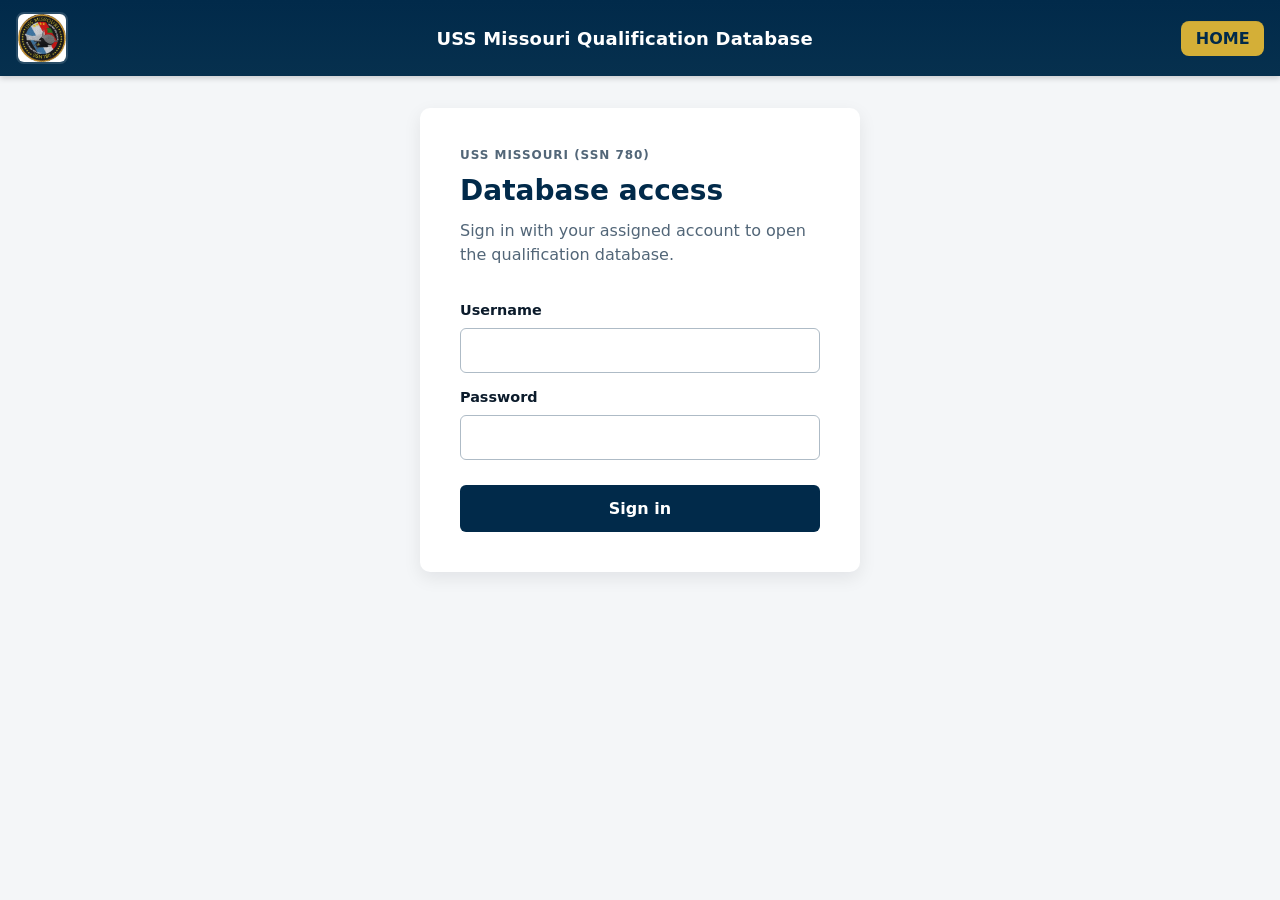
<file: index.html>
<!doctype html>
<html lang="en">
<head>
  <meta charset="utf-8">
  <meta name="viewport" content="width=device-width,initial-scale=1">
  <title>USS Missouri Qualification Database</title>
  <link rel="stylesheet" href="css/styles.css">
  <script src="js/auth.js" defer></script>
</head>
<body data-auth-required hidden>
  <header class="site-header">
    <a href="index.html" class="brand" aria-label="Home">
      <img src="images/IMG_0064.webp" alt="USS Missouri icon" class="brand-icon">
    </a>

    <h1 class="site-title">USS Missouri Qualification Database</h1>

    <button class="login-button" id="logout" type="button">LOG OUT</button>
  </header>

  <main class="content">
    <section class="hero">
      <p>THE QUALIFICATION PAGE FOR USS MISSOURI (SSN 780)<br>CLICK ACCESS TO PROCEED
      </p>
    </section>
  </main>
</body>
</html>
</file>
<file: css/styles.css>
/* styles.css - USS Missouri Qualification Database
   Created: 2026-08-05
   Purpose: Basic responsive header layout with branding icon on the left
            and a login button on the right. Accessible focus styles included.
      Note: DESIGNED WITH GITHUB COPILOT CLI. 
*/

:root{
  --navy:#012a4a;
  --gold:#d4af37;
  --white:#ffffff;
  --muted:#f4f6f8;
  --max-width:1100px;
  --gap:1rem;
  font-family: Inter, system-ui, -apple-system, "Segoe UI", Roboto, "Helvetica Neue", Arial;
  color-scheme: light;
}

*{box-sizing:border-box}
html,body{height:100%;margin:0}
body{
  margin:0;
  background:var(--muted);
  color:#0b1b2b;
  -webkit-font-smoothing:antialiased;
  -moz-osx-font-smoothing:grayscale;
}

/* Header */
.site-header{
  display:grid;
  grid-template-columns:auto 1fr auto;
  align-items:center;
  gap:var(--gap);
  background:linear-gradient(180deg,var(--navy),#06304e);
  color:var(--white);
  padding:0.75rem 1rem;
  box-shadow:0 2px 6px rgba(2,10,20,0.2);
}

/* constrain content width */
.site-header > *{
  max-width:var(--max-width);
  width:100%;
  margin-left:auto;
  margin-right:auto;
}

.brand{
  display:flex;
  align-items:center;
  gap:0.5rem;
  text-decoration:none;
  color:inherit;
}
.brand-icon{
  width:52px;
  height:52px;
  object-fit:cover;
  border-radius:8px;
  display:block;
  border:2px solid rgba(255,255,255,0.15);
}

.site-title{
  margin:0;
  text-align:center;
  font-size:1.125rem;
  font-weight:600;
  letter-spacing:0.2px;
}

.login-button{
  display:inline-flex;
  align-items:center;
  gap:0.5rem;
  padding:0.5rem 0.9rem;
  background:var(--gold);
  color:var(--navy);
  border-radius:8px;
  text-decoration:none;
  font:inherit;
  font-weight:600;
  border:0;
  cursor:pointer;
  box-shadow:0 1px 0 rgba(0,0,0,0.05) inset;
}

.login-button:hover{filter:brightness(0.98);transform:translateY(-1px)}
.login-button:active{transform:translateY(0)}

/* Access page */
.access-content{
  display:flex;
  justify-content:center;
  padding-top:clamp(2rem,8vh,5rem);
}
.access-card{
  width:min(100%,440px);
  align-self:flex-start;
  background:var(--white);
  border-radius:10px;
  padding:clamp(1.5rem,5vw,2.5rem);
  box-shadow:0 6px 18px rgba(2,10,20,0.08);
}
.eyebrow{
  margin:0 0 0.75rem;
  color:#526678;
  font-size:0.75rem;
  font-weight:700;
  letter-spacing:0.08em;
}
.access-card h2{
  margin:0;
  color:var(--navy);
  font-size:1.75rem;
}
.access-description{
  margin:0.75rem 0 1.75rem;
  color:#526678;
  line-height:1.5;
}
.access-form{
  display:grid;
  gap:0.6rem;
}
.access-form label{
  margin-top:0.45rem;
  font-size:0.9rem;
  font-weight:600;
}
.access-form input{
  width:100%;
  min-height:2.8rem;
  padding:0.65rem 0.75rem;
  border:1px solid #aebbc6;
  border-radius:6px;
  background:var(--white);
  color:#0b1b2b;
  font:inherit;
}
.access-form input:focus-visible{
  outline:3px solid rgba(1,42,74,0.2);
  border-color:var(--navy);
}
.access-submit{
  min-height:2.9rem;
  margin-top:1rem;
  border:0;
  border-radius:6px;
  background:var(--navy);
  color:var(--white);
  font:inherit;
  font-weight:700;
  cursor:pointer;
}
.access-submit:hover{filter:brightness(1.15)}
.access-submit:focus-visible{
  outline:3px solid rgba(212,175,55,0.65);
  outline-offset:3px;
}
.login-error{
  margin:0.25rem 0;
  color:#a11b1b;
  font-size:0.9rem;
}

/* Focus states for accessibility */
:focus{outline:none}
.brand:focus-visible, .login-button:focus-visible{
  outline:3px solid rgba(212,175,55,0.25);
  outline-offset:3px;
}

/* Main content */
.content{padding:2rem 1rem}
.hero{
  max-width:var(--max-width);
  margin:0 auto;
  background:var(--white);
  border-radius:10px;
  padding:2rem;
  box-shadow:0 6px 18px rgba(2,10,20,0.08);
}

/* Responsive adjustments */
@media (max-width:720px){
  .site-header{
    grid-template-columns:auto 1fr auto;
    padding:0.5rem;
  }
  .brand-icon{width:44px;height:44px}
  .site-title{font-size:1rem}
  .login-button{padding:0.4rem 0.7rem}
}

@media (max-width:520px){
  /* Stack header items on small screens */
  .site-header{
    grid-template-columns:1fr 1fr;
    grid-template-areas:
      "brand login"
      "title title";
    row-gap:0.5rem;
    text-align:center;
  }
  .brand{grid-area:brand;justify-self:start}
  .login-button{grid-area:login;justify-self:end}
  .site-title{grid-area:title}
}

/* Utility for visually-hidden content (if needed) */
.sr-only{
  position:absolute!important;
  height:1px;width:1px;overflow:hidden;
  clip:rect(1px,1px,1px,1px);white-space:nowrap;
}
</file>
